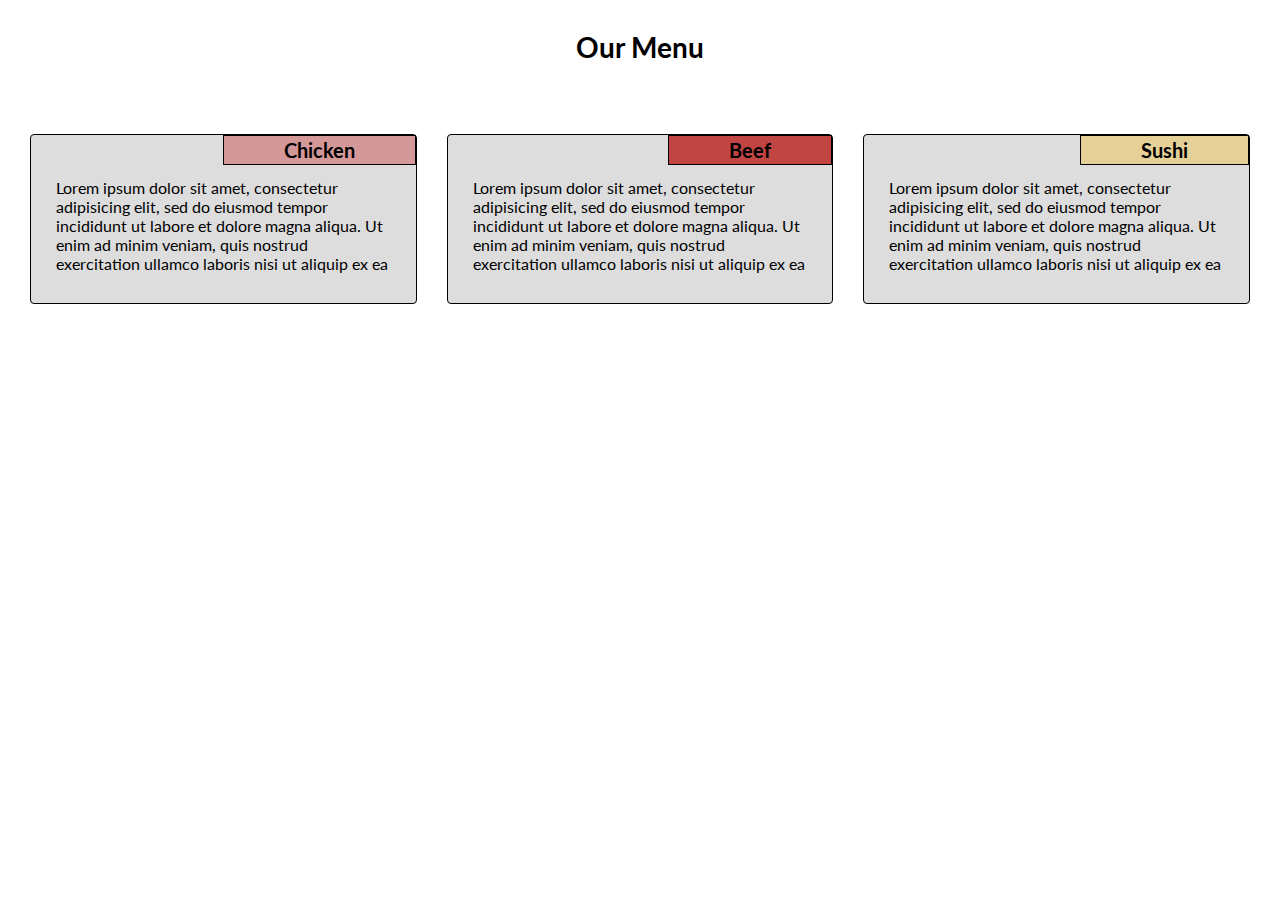
<file: mod2_solution/index.html>
<!DOCTYPE html>
<html>
<head>
  <meta charset="utf-8">
  <meta name="viewport" content="width=device-width, initial-scale=1">
  <title>Module 2 Coding Assignment</title>
  <link href="https://fonts.googleapis.com/css?family=Lato" rel="stylesheet">
  <link href='css/style.css' rel='stylesheet' type='text/css'>
</head>
<body>
	<h1 class="menu-title">Our Menu</h1>
  <div class="container">

    <div class="row">
      <div class="col-lg-4 col-md-6">
        <div class="item">
          <div class="item-title" id="title-one">
            <h3>Chicken</h3>
          </div>
          <p>
            Lorem ipsum dolor sit amet, consectetur adipisicing elit, sed do eiusmod
			tempor incididunt ut labore et dolore magna aliqua. Ut enim ad minim veniam,
			quis nostrud exercitation ullamco laboris nisi ut aliquip ex ea commodo
			consequat.
          </p>
        </div>
      </div>
      <div class="col-lg-4 col-md-6">
        <div class="item">
         <div class="item-title" id="title-two">
          <h3>Beef</h3>
        </div>
        <p>
          	Lorem ipsum dolor sit amet, consectetur adipisicing elit, sed do eiusmod
			tempor incididunt ut labore et dolore magna aliqua. Ut enim ad minim veniam,
			quis nostrud exercitation ullamco laboris nisi ut aliquip ex ea commodo
			consequat.
			
        </p>
      </div>
    </div>
    <div class="col-lg-4 col-md-tablet">
      <div class="item">
       <div class="item-title" id="title-three">
        <h3>Sushi</h3>
      </div>
      <p>
        	Lorem ipsum dolor sit amet, consectetur adipisicing elit, sed do eiusmod
			tempor incididunt ut labore et dolore magna aliqua. Ut enim ad minim veniam,
			quis nostrud exercitation ullamco laboris nisi ut aliquip ex ea commodo
			consequat. Duis aute irure dolor in reprehenderit in voluptate velit esse
			cillum dolore eu fugiat nulla pariatur. Excepteur sint occaecat cupidatat non
			proident, sunt in culpa qui officia deserunt mollit anim id est laborum.
      </p>
    </div>
  </div>

</div>
</div>
</body>
</html>
</file>
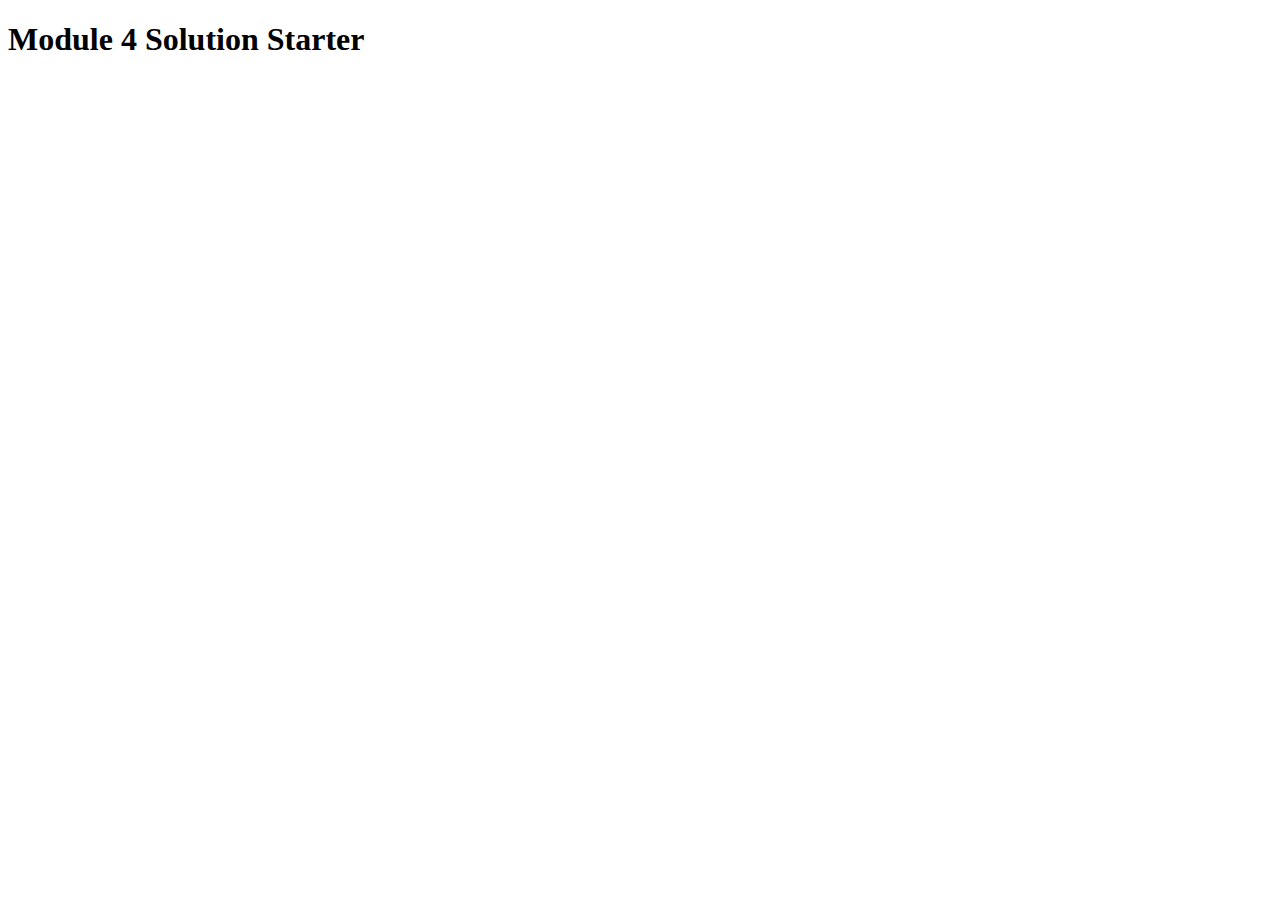
<file: mod4_solution/index.html>
<!DOCTYPE html>
<html>
<head>
  <meta charset="utf-8">
  <title>Module 4 Solution Starter</title>
  <script>
    var names = []; // DO NOT REMOVE
  </script>
  <script src="SpeakHello.js"></script>
  <script src="SpeakGoodBye.js"></script>
  <script src="script.js"></script>
</head>
<body>
  <h1>Module 4 Solution Starter</h1>
</body>
</html>
</file>
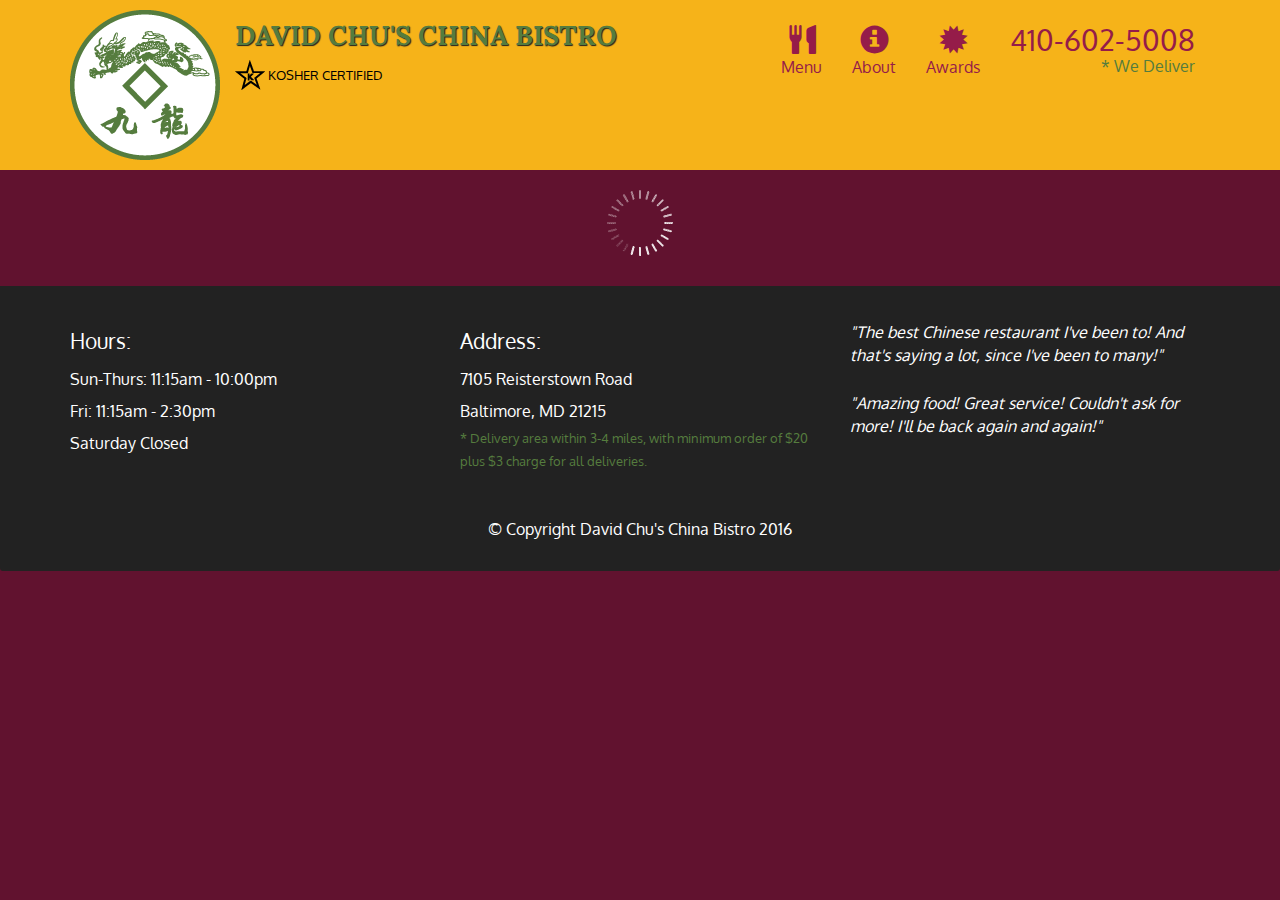
<file: mod5_solution/index.html>
<!doctype html>
<html lang="en">
  <head>
    <meta charset="utf-8">
    <meta http-equiv="X-UA-Compatible" content="IE=edge">
    <meta name="viewport" content="width=device-width, initial-scale=1">
    <title>David Chu's China Bistro</title>
    <link rel="stylesheet" href="css/bootstrap.min.css">
    <link rel="stylesheet" href="css/styles.css">
    <link href='https://fonts.googleapis.com/css?family=Oxygen:400,300,700' rel='stylesheet' type='text/css'>
    <link href='https://fonts.googleapis.com/css?family=Lora' rel='stylesheet' type='text/css'>
  </head>
<body>
  <header>
    <nav id="header-nav" class="navbar navbar-default">
      <div class="container">
        <div class="navbar-header">
          <a href="index.html" class="pull-left visible-md visible-lg">
            <div id="logo-img" alt="Logo image"></div>
          </a>

          <div class="navbar-brand">
            <a href="index.html"><h1>David Chu's China Bistro</h1></a>
            <p>
              <img src="images/star-k-logo.png" alt="Kosher certification">
              <span>Kosher Certified</span>
            </p>
          </div>

          <button id="navbarToggle" type="button" class="navbar-toggle collapsed" data-toggle="collapse" data-target="#collapsable-nav" aria-expanded="false">
            <span class="sr-only">Toggle navigation</span>
            <span class="icon-bar"></span>
            <span class="icon-bar"></span>
            <span class="icon-bar"></span>
          </button>
        </div>
        
        <div id="collapsable-nav" class="collapse navbar-collapse">
           <ul id="nav-list" class="nav navbar-nav navbar-right">
            <li id="navHomeButton" class="visible-xs active">
              <a href="index.html">
                <span class="glyphicon glyphicon-home"></span> Home</a>
            </li>
            <li id="navMenuButton">
              <a href="#" onclick="$dc.loadMenuCategories();">
                <span class="glyphicon glyphicon-cutlery"></span><br class="hidden-xs"> Menu</a>
            </li>
            <li>
              <a href="#">
                <span class="glyphicon glyphicon-info-sign"></span><br class="hidden-xs"> About</a>
            </li>
            <li>
              <a href="#">
                <span class="glyphicon glyphicon-certificate"></span><br class="hidden-xs"> Awards</a>
            </li>
            <li id="phone" class="hidden-xs">
              <a href="tel:410-602-5008">
                <span>410-602-5008</span></a><div>* We Deliver</div>
            </li>
          </ul><!-- #nav-list -->
        </div><!-- .collapse .navbar-collapse -->
      </div><!-- .container -->
    </nav><!-- #header-nav -->
  </header>

  <div id="call-btn" class="visible-xs">
    <a class="btn" href="tel:410-602-5008">
    <span class="glyphicon glyphicon-earphone"></span>
    410-602-5008
    </a>
  </div>
  <div id="xs-deliver" class="text-center visible-xs">* We Deliver</div>

  <div id="main-content" class="container"></div>

  <footer class="panel-footer">
    <div class="container">
      <div class="row">
        <section id="hours" class="col-sm-4">
          <span>Hours:</span><br>
          Sun-Thurs: 11:15am - 10:00pm<br>
          Fri: 11:15am - 2:30pm<br>
          Saturday Closed
          <hr class="visible-xs">
        </section>
        <section id="address" class="col-sm-4">
          <span>Address:</span><br>
          7105 Reisterstown Road<br>
          Baltimore, MD 21215
          <p>* Delivery area within 3-4 miles, with minimum order of $20 plus $3 charge for all deliveries.</p>
          <hr class="visible-xs">
        </section>
        <section id="testimonials" class="col-sm-4">
          <p>"The best Chinese restaurant I've been to! And that's saying a lot, since I've been to many!"</p>
          <p>"Amazing food! Great service! Couldn't ask for more! I'll be back again and again!"</p>
        </section>
      </div>
      <div class="text-center">&copy; Copyright David Chu's China Bistro 2016</div>
    </div>
  </footer>

  <!-- jQuery (Bootstrap JS plugins depend on it) -->
  <script src="js/jquery-2.1.4.min.js"></script>
  <script src="js/bootstrap.min.js"></script>
  <script src="js/ajax-utils.js"></script>
  <script src="js/script.js"></script>
</body>
</html>
</file>
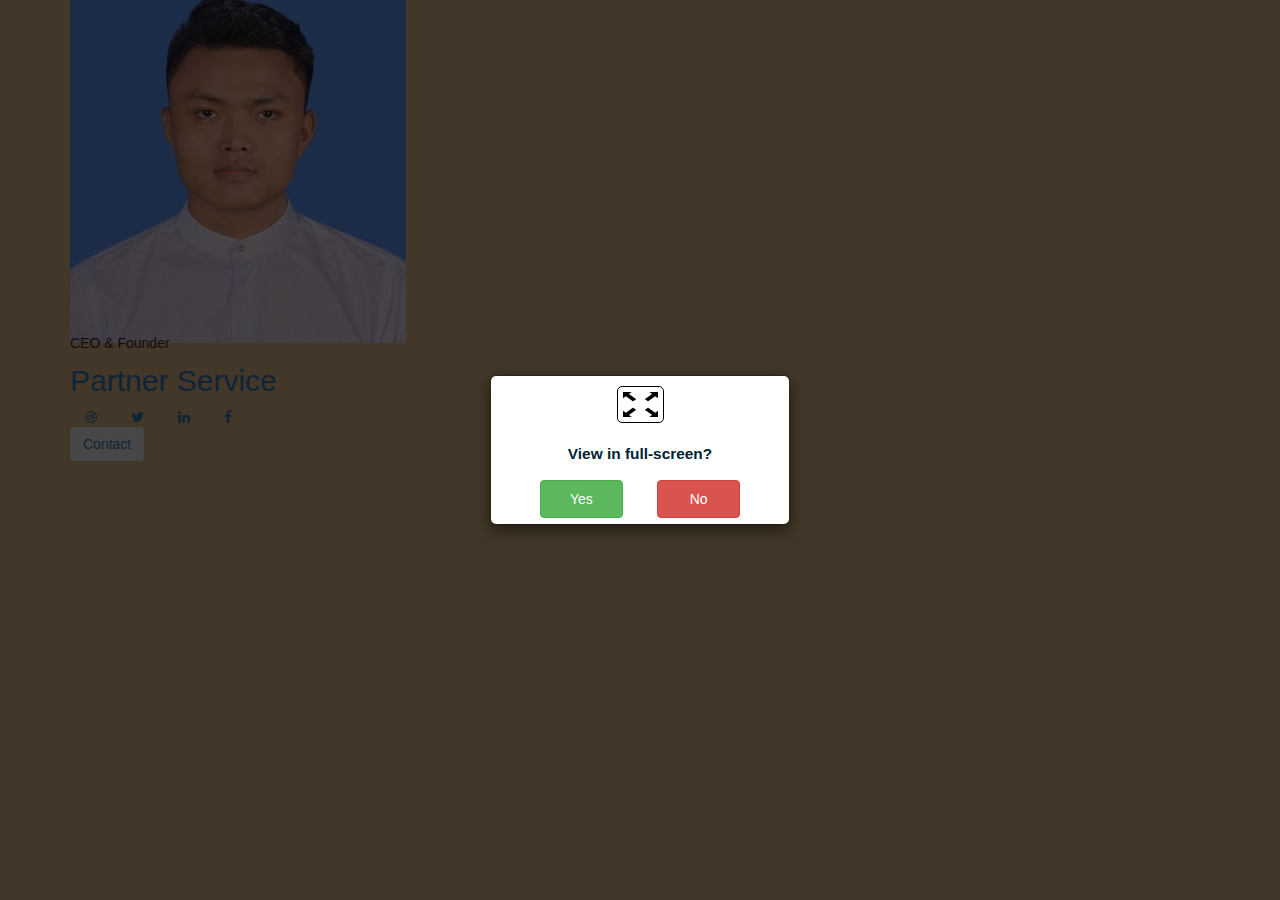
<file: profile/index.html>
<!DOCTYPE html>
<html lang="en">
<head>
  <meta charset="UTF-8">
  <meta name="viewport" content="width=device-width, initial-scale=1.0">
  <title>SI THU TUN</title>
  <link rel="stylesheet" href="https://cdnjs.cloudflare.com/ajax/libs/font-awesome/4.7.0/css/font-awesome.min.css">
  <link rel="stylesheet" href="css/bootstrap.min.css">
  <link rel="stylesheet" href="css/styles.css">
  <script type="text/javascript" src="js/jquery-2.1.4.min.js"></script>
  <script type="text/javascript" src="js/ajax-utils.js"></script>
  <script type="text/javascript" src="js/script.js"></script>
</head>
<body id="body" onload="getConfirmation()">
  
<h1 class="name visible-xs">SI THU TUN</h1>
<div class="container">
  <div class="card">
  <div class="cyc-img">
    <a href="index.html">
    <img src="img/profile1.jpg" alt="Name">
  </a>
  </div>
  <p class="title">CEO & Founder<h2><a href="https://m.facebook.com/partnerservice.mm">Partner Service</a></h2></p>
  <div id="social">
    <a href="#"><i class="fa fa-dribbble"></i></a> 
    <a href="https://twitter.com/SiThuTu77973275?s=09" target="_blank"><i class="fa fa-twitter"></i></a>  
    <a href="https://www.linkedin.com/in/si-thu-tun-9ab5951a5/" target="_blank"><i class="fa fa-linkedin"></i></a>  
    <a href="https://web.facebook.com/zicko108/" target="_blank"><i class="fa fa-facebook"></i></a> 
  </div>
  <button class="btn"><a href="tel:+959977782909">Contact</a></button>
</div>
</div>
<div class="bg-modal" id="req">
  <div class="modal-content">
    <img src="img/full-screen.png" alt="Full Screen View"><br>
    <span>View in full-screen?</span> <br>
    <button class="btn btn-success" onclick="openFullscreen()">Yes</button>
    <button class="btn btn-danger" onclick="closeFullscreen()">No</button>
  </div>
</div>
</body>
</html>
</file>
<file: mod2_solution/css/style.css>
*{
  box-sizing: border-box;
  margin:0;
  padding:0;
}

body{
  font-family: 'Lato', sans-serif;  
}

.row{
  width: 100%;
}

.menu-title{
  text-align: center;
  padding-top: 30px;
  font-size: 1.75em;
}

.container{
 position: relative;
 top:40px;
 margin: 15px; 
}

.item{
  position: relative;
  top: 0;
  background-color:#dddddd;
  margin: 15px;
  padding: 25px;
  border: 1px solid #000;
  border-radius: 4px;
}

.item p{
  margin-top: 18px;
  height: 100px;
  font-size:100%;
  overflow: hidden;
}

.item-title{
  position: absolute;
  top:0;
  right: 0px;
  background: green; 
  padding: 2px 60px;
  border: 1px solid #000;
}
.item-title h3{
  font-size: 1.25em;
}

#title-one {
  background-color: #D59898;
} 

#title-two{
  background-color: #C14543;
}

#title-three{
  background-color: #E5D198;
}

/* Simple Responsive Framework. */
/*------ Desktop ------*/
@media (min-width: 992px){
  .col-lg-4{
    float: left;
    width: 33.33%;
  }

}


/*------ Tablet ------*/
@media (min-width: 768px) and (max-width: 991px){
  .col-md-6 {
    width: 50%;
    float: left;
  }
  .col-md-tablet{
   width: 100%;
   float: left;
 }
}


/*------ Mobile ------*/
@media (max-width: 767px){
  .col-sm-12{
    width: 100%;
    float: left;
  }
}
</file>
<file: mod5_solution/css/styles.css>
body {
  font-size: 16px;
  color: #fff;
  background-color: #61122f;
  font-family: 'Oxygen', sans-serif;
}

/** HEADER **/
#header-nav {
  background-color: #f6b319;
  border-radius: 0;
  border: 0;
}

#logo-img {
  background: url('../images/restaurant-logo_large.png') no-repeat;
  width: 150px;
  height: 150px;
  margin: 10px 15px 10px 0;
}

.navbar-brand {
  padding-top: 25px;
}
.navbar-brand h1 { /* Restaurant name */
  font-family: 'Lora', serif;
  color: #557c3e;
  font-size: 1.5em;
  text-transform: uppercase;
  font-weight: bold;
  text-shadow: 1px 1px 1px #222;
  margin-top: 0;
  margin-bottom: 0;
  line-height: .75;
}
.navbar-brand a:hover, .navbar-brand a:focus {
  text-decoration: none;
}
.navbar-brand p { /* Kosher cert */
  color: #000;
  text-transform: uppercase;
  font-size: .7em;
  margin-top: 15px;
}
.navbar-brand p span { /* Star-K */
  vertical-align: middle;
}

#nav-list {
  margin-top: 10px;
}
#nav-list a {
  color: #951C49;
  text-align: center;
}
#nav-list a:hover {
  background: #E7E7E7;
}
#nav-list a span {
  font-size: 1.8em;
}

#phone {
  margin-top: 5px;
}
#phone a { /* Phone number */
  text-align: right;
  padding-bottom: 0;
}
#phone div { /* We Deliver */
  color: #557c3e;
  text-align: right;
  padding-right: 15px;
}

.navbar-header button.navbar-toggle, .navbar-header .icon-bar {
  border: 1px solid #61122f;
}
.navbar-header button.navbar-toggle {
  clear: both;
  margin-top: -30px;
}
/* END HEADER */

/* FOOTER */
.panel-footer {
  margin-top: 30px;
  padding-top: 35px;
  padding-bottom: 30px;
  background-color: #222;
  border-top: 0;
}
.panel-footer div.row {
  margin-bottom: 35px;
}
#hours, #address {
  line-height: 2;
}
#hours > span, #address > span {
  font-size: 1.3em;
}
#address p {
  color: #557c3e;
  font-size: .8em;
  line-height: 1.8;
}
#testimonials {
  font-style: italic;
}
#testimonials p:nth-child(2) {
  margin-top: 25px;
}
/* END FOOTER */



/* HOME PAGE */
.container .jumbotron {
  box-shadow: 0 0 50px #3F0C1F;
  border: 2px solid #3F0C1F;
}

#menu-tile, #specials-tile, #map-tile {
  height: 250px;
  width: 100%;
  margin-bottom: 15px;
  position: relative;
  border: 2px solid #3F0C1F;
  overflow: hidden;
}
#menu-tile:hover, #specials-tile:hover, #map-tile:hover {
  box-shadow: 0 1px 5px 1px #cccccc;
}
#menu-tile {
  background: url('../images/menu-tile.jpg') no-repeat;
  background-position: center;
}
#specials-tile {
  background: url('../images/specials-tile.jpg') no-repeat;
  background-position: center;
}
#menu-tile span, #specials-tile span, #map-tile span {
  position: absolute;
  bottom: 0;
  right: 0;
  width: 100%;
  text-align: center;
  font-size: 1.6em;
  text-transform: uppercase;
  background-color: #000;
  color: #fff;
  opacity: .8;
}
/* END HOME PAGE */

/* MENU CATEGORIES PAGE */
.category-tile { 
  position: relative;
  border: 2px solid #3F0C1F;
  overflow: hidden;
  width: 200px;
  height: 200px;
  margin: 0 auto 15px;
}
.category-tile span {
  position: absolute;
  bottom: 0;
  right: 0;
  width: 100%;
  text-align: center;
  font-size: 1.2em;
  text-transform: uppercase;
  background-color: #000;
  color: #fff;
  opacity: .8;
}
.category-tile:hover {
  box-shadow: 0 1px 5px 1px #cccccc;
}

#menu-categories-title + div {
  margin-bottom: 50px;
}
/* END MENU CATEGORIES PAGE */

/* SINGLE CATEGORY PAGE */
.menu-item-tile {
  margin-bottom: 25px;
}
.menu-item-tile hr {
  width: 80%;
}
.menu-item-tile .menu-item-price {
  font-size: 1.1em;
  text-align: right;
  margin-top: -15px;
  margin-right: -15px;
}
.menu-item-tile .menu-item-price span {
  font-size: .6em;
}
.menu-item-photo {
  position: relative;
  border: 2px solid #3F0C1F; 
  overflow: hidden;
  padding: 0;
  margin-right: -15px;
  margin-left: auto;
  margin-bottom: 20px;
  max-width: 250px;
}
.menu-item-photo div {
  position: absolute;
  bottom: 0;
  right: 0;
  width: 80px;
  background-color: #557c3e;
  text-align: center;
}
.menu-item-description {
  padding-right: 30px;
}
h3.menu-item-title {
  margin: 0 0 10px;
}
.menu-item-details {
  font-size: .9em;
  font-style: italic;
}
/* END SINGLE CATEGORY PAGE */


/********** Large devices only **********/
@media (min-width: 1200px) {
  .container .jumbotron {
    background: url('../images/jumbotron_1200.jpg') no-repeat;
    height: 675px;
  }
}

/********** Medium devices only **********/
@media (min-width: 992px) and (max-width: 1199px) {
  /* Header */
  #logo-img {
    background: url('../images/restaurant-logo_medium.png') no-repeat;
    width: 100px;
    height: 100px;
    margin: 5px 5px 5px 0;
  }
  /* End Header */

  /* Home Page */
  .container .jumbotron {
    background: url('../images/jumbotron_992.jpg') no-repeat;
    height: 558px;
  }
  /* End Home Page */
}

/********** Small devices only **********/
@media (min-width: 768px) and (max-width: 991px) {
  /* Home Page */
  .container .jumbotron {
    background: url('../images/jumbotron_768.jpg') no-repeat;
    height: 432px;
  }
  /* End Home Page */
}

/********** Extra small devices only **********/
@media (max-width: 767px) {
  /* Header */
  .navbar-brand {
    padding-top: 10px;
    height: 80px;
  }
  .navbar-brand h1 { /* Restaurant name */
    padding-top: 10px;
    font-size: 5vw; /* 1vw = 1% of viewport width */
  }
  .navbar-brand p { /* Kosher cert */
    font-size: .6em;
    margin-top: 12px;
  }
  .navbar-brand p img { /* Star-K */
    height: 20px;
  }

  #collapsable-nav a { /* Collapsed nav menu text */
    font-size: 1.2em;
  }
  #collapsable-nav a span { /* Collapsed nav menu glyph */
    font-size: 1em;
    margin-right: 5px;
  }

  #call-btn > a {
    font-size: 1.5em;
    display: block;
    margin: 0 20px;
    padding: 10px;
    border: 2px solid #fff;
    background-color: #f6b319;
    color: #951c49;
  }
  #xs-deliver {
    margin-top: 5px;
    font-size: .7em;
    letter-spacing: .1em;
    text-transform: uppercase;
  }
  /* End Header */

  /* Footer */
  .panel-footer section {
    margin-bottom: 30px;
    text-align: center;
  }
  .panel-footer section:nth-child(3) {
    margin-bottom: 0; /* margin already exists on the whole row */
  }
  .panel-footer section hr {
    width: 50%;
  }
  /* End Footer */

  /* Home Page */
  .container .jumbotron {
    margin-top: 30px;
    padding: 0;
  }
  #menu-tile, #specials-tile {
    width: 360px;
    margin: 0 auto 15px;
  }

  .menu-item-photo {
    margin-right: auto;
  }
  .menu-item-tile .menu-item-price {
    text-align: center;
  }
  .menu-item-description {
    text-align: center;;
  }
}


/********** Super extra small devices Only :-) (e.g., iPhone 4) **********/
@media (max-width: 479px) {
  /* Header */
  .navbar-brand h1 { /* Restaurant name */
    padding-top: 5px;
    font-size: 6vw;
  }
  /* End Header */
  
  /* Home page */
  #menu-tile, #specials-tile {
    width: 280px;
    margin: 0 auto 15px;
  }

  .col-xxs-12 {
    position: relative;
    min-height: 1px;
    padding-right: 15px;
    padding-left: 15px;
    float: left;
    width: 100%;
  }
}
</file>
<file: profile/css/styles.css>
*{
  margin: 0;
  box-sizing: border-box;
}
body{
  background-color: burlywood;
}
div a{
  
  text-decoration: none;
}
a:hover{
  text-decoration: none;
}
p{
  line-height: .1em;
}
h1.name{
  margin-top: 0;
  margin-bottom: 100px;
  text-align: center;
  font-weight: bolder;
  font-size: 8vw;
  background-color:azure;
  color: #0033ff;
  padding: 5px;
}
#social a{
  padding: 15px;
}
@media(max-width:768px){
  .card {
    position: relative;
    box-shadow: 0 4px 8px 0 rgba(0, 0, 0, 0.2);
    max-width: 85%;
    margin: auto;
    text-align: center;
    font-family: arial;
    background-color: beige;
    border-radius: 4px;
  }
  .card div{
    position: relative;
    padding: 55px;
  }
  .card img{
    position: absolute;
    margin: 0 auto;
    left: 0;
    right: 0;
    top: -60px;
    width: 150px;
    height: 150px;
    border-radius: 50%;
    z-index: 1;
    background-color: burlywood;
    border: 8px double white;
    padding: 0;
    box-shadow: 0px 2px 2px rgba(0, 0, 0, 0.2);
  }
}

.bg-modal{
  width: 100%;
  height: 100%;
  background-color: rgba(0, 0, 0, 0.7);
  position: absolute;
  top: 0;
  display: flex;
  justify-content: center;
  align-items: center;
  z-index: 2;
}
.modal-content{
  width: 300px;
  height: 150px;
  background-color: white;
  text-align: center;
  padding: 10px;
}
.modal-content img{
  width: 35px;
  height: 25px;
  padding: 5px;
  box-sizing: content-box;
  border: 1px solid black;
  border-radius: 5px;
  margin-bottom: 20px;
}
.modal-content span{
  color: #002233;
  font-weight: bolder;
  font-size: 1.1em;
}
.modal-content button{
  margin: 15px;
  width: 30%;
  height: 30%;
}
</file>
